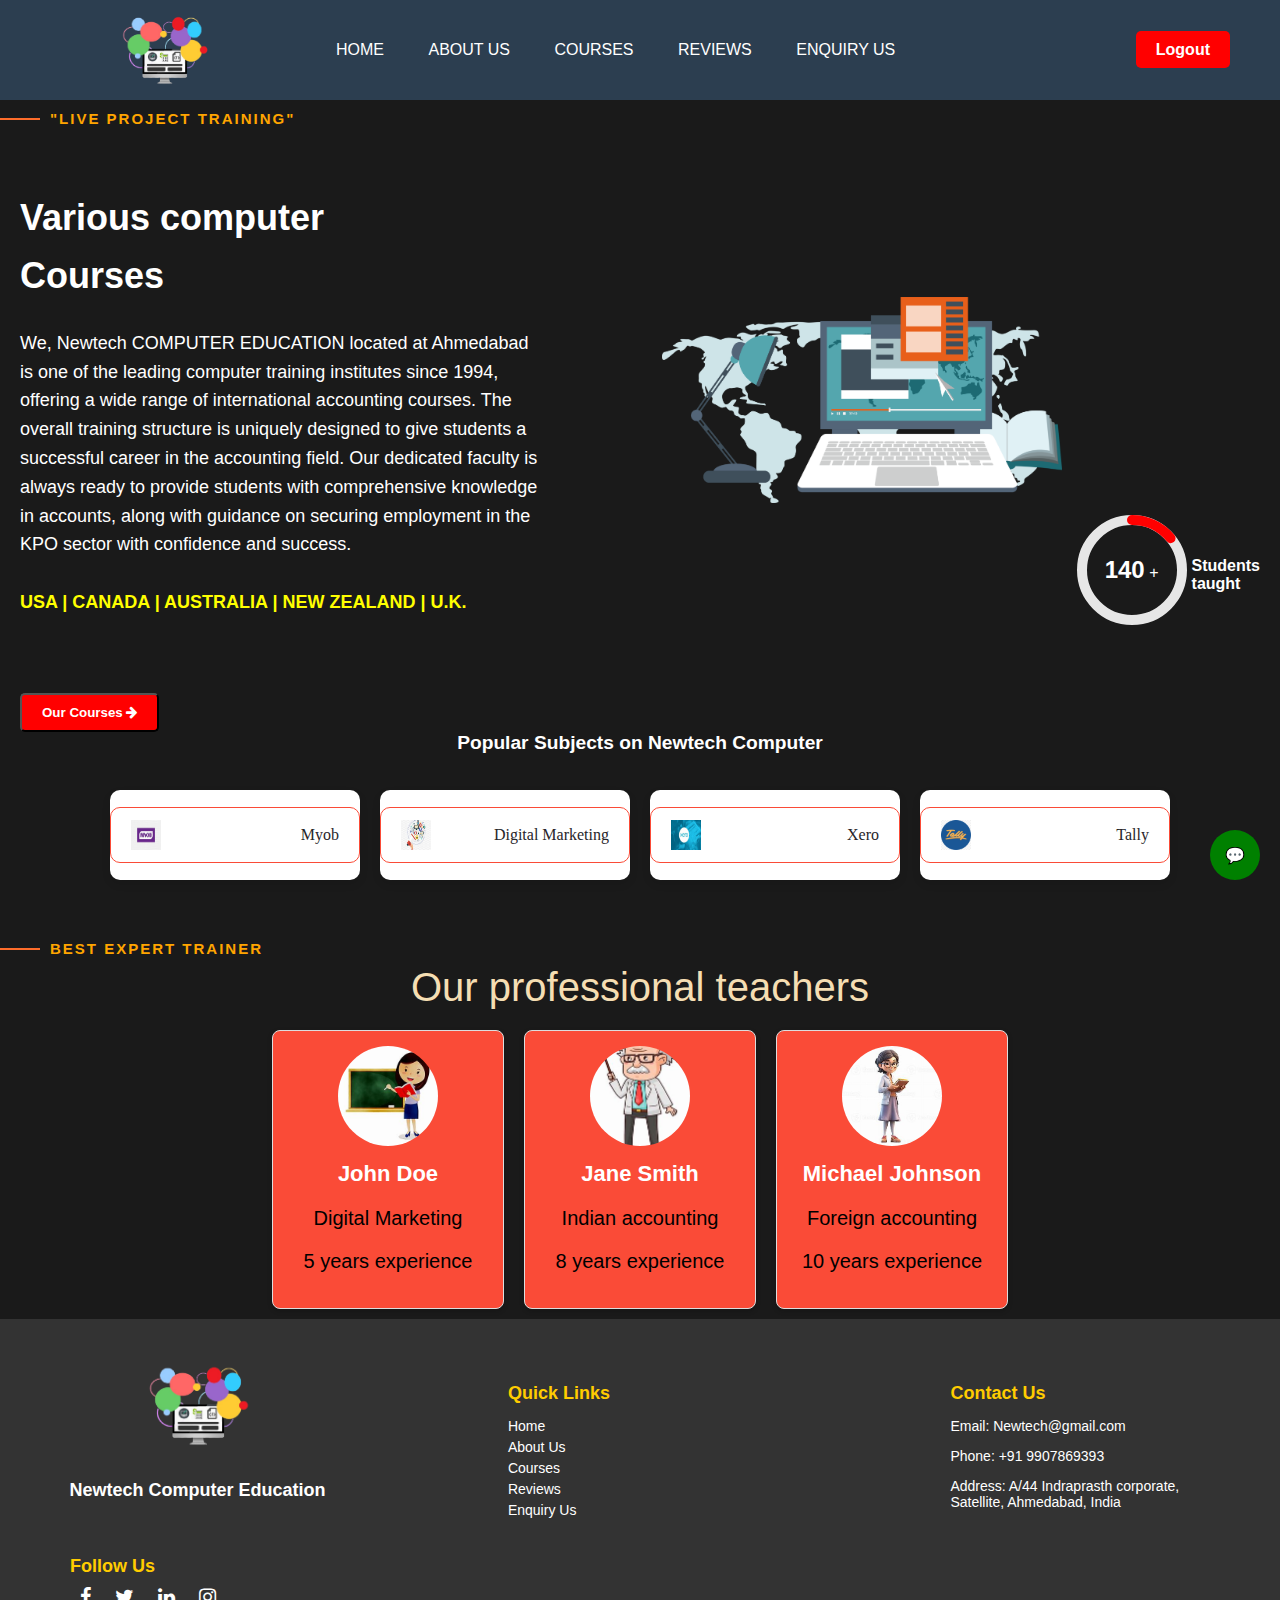
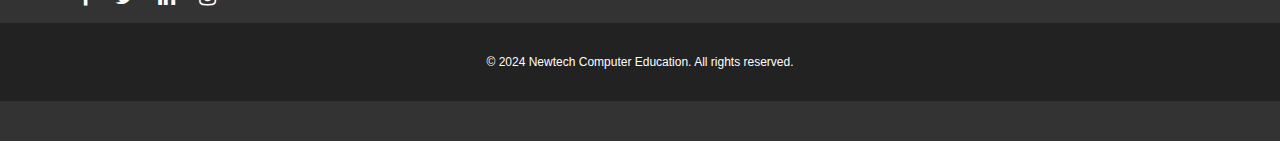
<file: index.html>
<head>
    <meta name="viewport" content="width=device-width,initial-scale=1, user-scalable=no">
    <link rel="stylesheet" href="style.css">
    <link rel="stylesheet" href="https://cdnjs.cloudflare.com/ajax/libs/font-awesome/6.0.0-beta3/css/all.min.css">
    <link href="https://stackpath.bootstrapcdn.com/font-awesome/4.7.0/css/font-awesome.min.css" rel="stylesheet">
    <script src="https://code.jquery.com/jquery-3.3.1.js"></script>
    
</head>

<body>
    <div class="responsive-bar">
        <div class="logo">
            <img src="./assets/home4.png" alt="logo" />
        </div>
        <div class="menu">
            <h4>Menu</h4>
        </div>
    </div>

    <nav>
        <div class="logo">
            <img src="./assets/home4.png" alt="logo" />
        </div>
        <ul>
            <li><a href="#">Home</a></li>
            <li><a href="about.html">About us</a></li>
            <li class="dropdown">
                <a href="course.html">Courses</a>
              <ul class="dropdown-menu">
                <li><a href="course.html">Web Design</a></li>
                <li><a href="course.html">Tally</a></li>
                <li><a href="course.html">Digital Marketing</a></li>
              </ul>
            
            </li>
            <li><a href="review.html">Reviews</a></li>
            <li><a href="contact.html">Enquiry Us</a></li>
            <li class="sign-in-wrapper"><a href="#" class="sign-in" id="sign-in" onclick="logout()">Logout</a></li>
        </ul>
      
    </nav>
    <div class="heading">
        <span class="subheading">
            "Live Project Training"
        </span>
      
    </div>
    <br>
    <div class="container">
        
        <div class="image-container">
            <div class="text-container">
                <span class="heading-text">
                   <h1> Various computer<br>
                    Courses</h1>
                </span>
                <p>
                    We, Newtech COMPUTER EDUCATION located at Ahmedabad
                    is one of the leading computer training institutes since 1994,
                    offering a wide range of international accounting courses. 
                    The overall training structure is uniquely designed to give students 
                    a successful career in the accounting field. 
                    Our dedicated faculty is always ready to provide students with comprehensive knowledge in accounts,
                    along with guidance on securing employment in the KPO sector with confidence and success.
                    <br><br>
                    <strong style="color: yellow !important;">USA | CANADA | AUSTRALIA | NEW ZEALAND | U.K.</strong>
                </p>
            </div>
            <img id="dynamicImage" src="./assets/home1.png" alt="Slideshow Image">
        </div>
        <div class="progress-container">
            <div class="circle-progress">
                <svg width="120" height="120">
                    <circle class="background" cx="60" cy="60" r="50"></circle>
                    <circle class="progress" cx="60" cy="60" r="50"></circle>
                </svg>
                <div class="progress-text">
                    <span class="progress-number">0</span>
                    <span>+</span>
                 
                </div>
            </div>
        </div>
        <span class="progress-text-container">Students taught</span>
    </div>
    <br>
    <button type="button" class="btn" onclick="opencourselist()">Our Courses <i class="fa fa-arrow-right" aria-hidden="true"></i></button>
    <div class="title">
		<span class="title-text">Popular Subjects on Newtech Computer</span>
	</div>
	<br><br>
    <div class="course">
        <center>
            <div class="cbox">
                <div class="det"><a href="course.html"><img src="assets/myob.jpeg" alt="Book Icon">Myob</a></div>
                <div class="det"><a href="course.html"><img src="assets/digitalmarketing.jpeg" alt="GATE Icon">Digital Marketing</a></div>
                <div class="det"><a href="course.html"><img src="assets/xero.jpeg" alt="Paper Icon">Xero</a></div>
                <div class="det"><a href="course.html"><img src="assets/tally.png" alt="Quiz Icon">Tally</a></div>
            </div>
        </center>
    </div>
    <section class="our-teachers">
        <div class="section-heading">
            <span class="subheading1">Best Expert Trainer</span>
        </div>
        <br>
        <div class="section-text">
            <span class="subheading-text">Our professional teachers</span>
        </div>
        <!-- Container for Teacher Cards -->
        <div id="teacher-container" class="teacher-container"></div>
    </section>
    
    <!-- Card Template -->
    <template id="teacher-card-template">
        <div class="teacher-card">
            <img src="" alt="Teacher Photo" class="teacher-photo" />
            <h3 class="teacher-name"></h3>
            <p class="teacher-subject"></p>
            <p class="teacher-experience"></p>
        </div>
    </template>
    <div id="chatbot-icon">💬</div>

    <!-- Chatbot Container -->
    <div id="chatbot-container">
        <div id="chatbot-header">
            <p>Newtech Computer Education</p>
            <button id="close-btn" class="Fa fa-close" style="background-color:none !important;"></button>
        </div>
        <div id="chatbot-messages"></div>
        <div id="chatbot-input-container">
            <input type="text" id="chatbot-input" placeholder="Type a message..." />
            <button id="chatbot-send">Send</button>
        </div>
    </div>
    <footer>
        <div class="footer-container">
            <div class="footer-logo">
                <img src="./assets/home4.png" alt="logo" />
                <p>Newtech Computer Education</p>
            </div>
            <div class="footer-links">
                <h4>Quick Links</h4>
                <ul>
                    <li><a href="index.html">Home</a></li>
                    <li><a href="about.html">About Us</a></li>
                    <li><a href="course.html">Courses</a></li>
                    <li><a href="review.html">Reviews</a></li>
                    <li><a href="contact.html">Enquiry Us</a></li>
                </ul>
            </div>
            <div class="footer-contact">
                <h4>Contact Us</h4>
                <p>Email: Newtech@gmail.com</p>
                <p>Phone: +91 9907869393</p>
                <p>Address: A/44 Indraprasth corporate, Satellite, Ahmedabad, India</p>
            </div>
            <div class="footer-social">
                <h4>Follow Us</h4>
                <a href="#"><i class="fa fa-facebook" aria-hidden="true"></i></a>
                <a href="#"><i class="fa fa-twitter" aria-hidden="true"></i></a>
                <a href="#"><i class="fa fa-linkedin" aria-hidden="true"></i></a>
                <a href="#"><i class="fa fa-instagram" aria-hidden="true"></i></a>
            </div>
        </div>
        <br>
        <div class="footer-bottom">
            <p>&copy; 2024 Newtech Computer Education. All rights reserved.</p>
        </div>
    </footer>
    
    
<script src="script.js"></script>
</body>
</file>
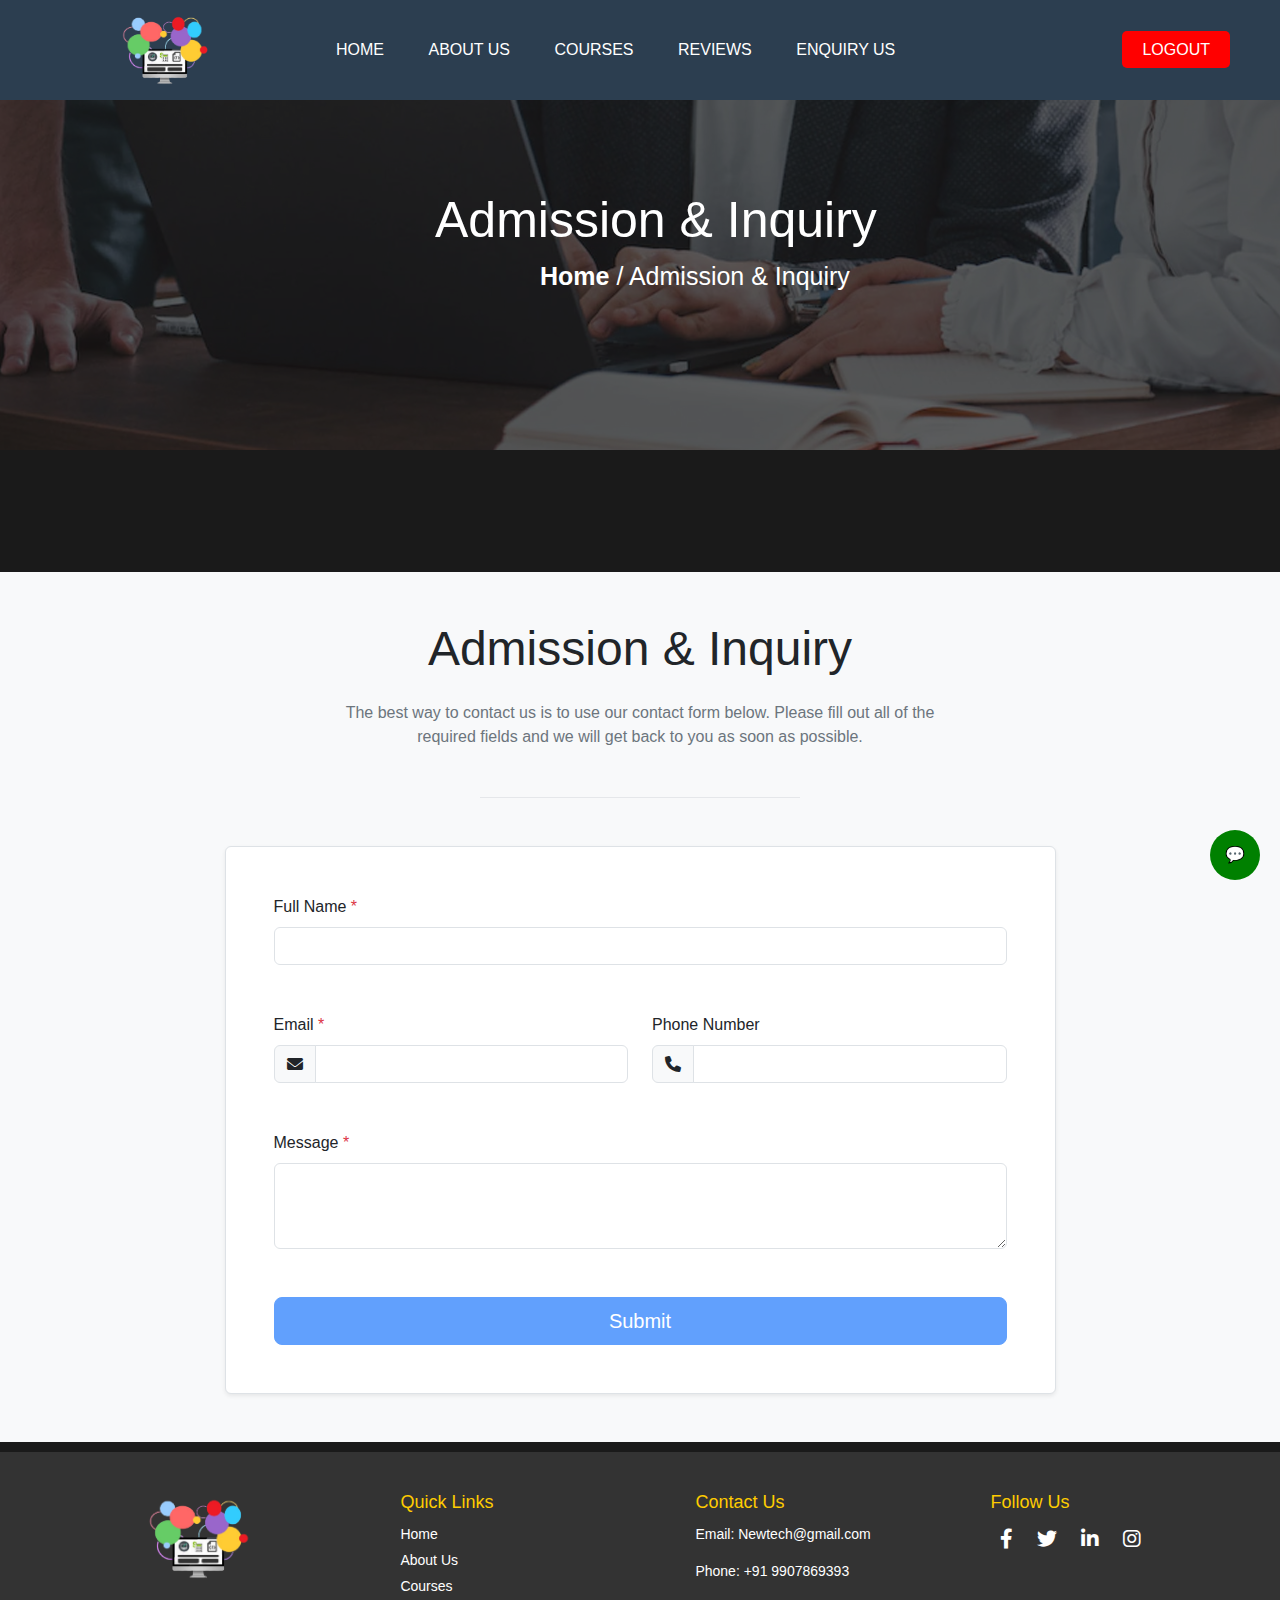
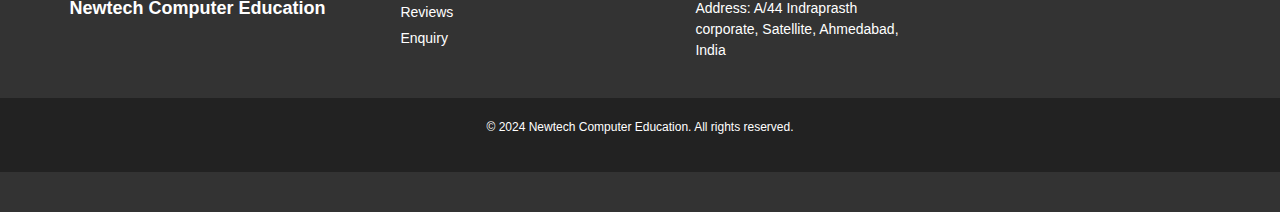
<file: contact.html>
<!DOCTYPE html>
<html lang="en">
<head>
    <meta charset="UTF-8">
    <meta name="viewport" content="width=device-width, initial-scale=1.0">
    <link href="https://cdn.jsdelivr.net/npm/bootstrap@5.3.3/dist/css/bootstrap.min.css" rel="stylesheet" integrity="sha384-QWTKZyjpPEjISv5WaRU9OFeRpok6YctnYmDr5pNlyT2bRjXh0JMhjY6hW+ALEwIH" crossorigin="anonymous">
    <link href="https://stackpath.bootstrapcdn.com/font-awesome/4.7.0/css/font-awesome.min.css" rel="stylesheet">
    <link rel="stylesheet" href="https://cdnjs.cloudflare.com/ajax/libs/font-awesome/6.0.0-beta3/css/all.min.css">
    <link href="https://stackpath.bootstrapcdn.com/font-awesome/4.7.0/css/font-awesome.min.css" rel="stylesheet">
    <script src="https://code.jquery.com/jquery-3.3.1.js"></script> 
    <title>Courses with Coins</title>
    <link rel="stylesheet" href="contact.css">
</head>
<body>
    <div class="responsive-bar">
        <div class="logo">
            <img src="./assets/home4.png" alt="logo" />
        </div>
        <div class="menu">
            <h4>Menu</h4>
        </div>
    </div>

    <nav>
        <div class="logo">
            <img src="./assets/home4.png" alt="logo" />
        </div>
        <ul>
            <li><a href="index.html">Home</a></li>
            <li><a href="about.html">About us</a></li>
            <li class="dropdown">
                <a href="course.html">Courses</a>
                <ul class="dropdown-menu">
                    <li><a href="course.html">Web Design</a></li>
                    <li><a href="course.html">Tally</a></li>
                    <li><a href="course.html">Digital Marketing</a></li>
                  </ul>
            </li>
            <li><a href="review.html">Reviews</a></li>
            <li><a href="contact.html">Enquiry Us</a></li>
            <li class="sign-in-wrapper"><a href="#" class="sign-in" id="sign-in" onclick="logout()">Logout</a></li>
        </ul>
    </nav>
    <div class="image-container" style="
        position: relative; 
        width: 100%; 
        overflow: hidden;
        z-index: -1;
        color: white;
    ">
        <img src="./assets/banner.jpg" style="opacity: 0.3;" alt="Banner Image" class="transparent-image">
        <div style="top:-260px; left: 435px; position:relative;color: white; z-index: 1;" class="overlay-text">
            <h1 style="font-size: 50px;">Admission & Inquiry</h1>
            <p style="position: relative; left: 105px; font-size: 25px;"><b>Home </b> / Admission & Inquiry</p>
        </div>
    </div>
    
    <!-- Contact Section -->
    <section id="form-id" class="bg-light py-3 py-md-5">
        <div class="container">
            <div class="row justify-content-md-center">
                <div class="col-12 col-md-10 col-lg-8 col-xl-7 col-xxl-6">
                    <h2 class="mb-4 display-5 text-center">Admission & Inquiry</h2>
                    <p class="text-secondary mb-5 text-center">The best way to contact us is to use our contact form below. Please fill out all of the required fields and we will get back to you as soon as possible.</p>
                    <hr class="w-50 mx-auto mb-5 mb-xl-9 border-dark-subtle">
                </div>
            </div>
        </div>

        <div  class="container">
            <div class="row justify-content-lg-center">
                <div class="col-12 col-lg-9">
                    <div class="bg-white border rounded shadow-sm overflow-hidden">
                        <form action="#!" onsubmit="return false;">
                            <div class="row gy-4 gy-xl-5 p-4 p-xl-5">
                                <div class="col-12">
                                    <label for="fullname" class="form-label">Full Name <span class="text-danger">*</span></label>
                                    <input type="text" class="form-control" id="fullname" name="fullname" required>
                                </div>
                                <div class="col-12 col-md-6">
                                    <label for="email" class="form-label">Email <span class="text-danger">*</span></label>
                                    <div class="input-group">
                                        <span class="input-group-text">
                                            <i class="fa fa-envelope"></i>
                                        </span>
                                        <input type="email" class="form-control" id="email" name="email" required>
                                    </div>
                                </div>
                                <div class="col-12 col-md-6">
                                    <label for="phone" class="form-label">Phone Number</label>
                                    <div class="input-group">
                                        <span class="input-group-text">
                                            <i class="fa fa-phone"></i>
                                        </span>
                                        <input type="tel" class="form-control" id="phone" name="phone">
                                    </div>
                                </div>
                                <div class="col-12">
                                    <label for="message" class="form-label">Message <span class="text-danger">*</span></label>
                                    <textarea class="form-control" id="message" name="message" rows="3" required></textarea>
                                </div>
                                <div class="col-12">
                                    <div class="d-grid">
                                        <button id="submit-button" class="btn btn-primary btn-lg" type="button" disabled>Submit</button>
                                    </div>
                                </div>
                            </div>
                        </form>
                    </div>
                </div>
            </div>
        </div>
    </section>

    <!-- Thank You Section -->
    <section>
        <div class="thank-you" id="thank-id" style="display: none; text-align: center; margin-bottom: 130px;color: white;font-size: 40px;">
            <h1>Thank you for your inquiry! We will get back to you shortly.</h1>
        </div>
    </section>
    <div id="chatbot-icon">💬</div>

    <!-- Chatbot Container -->
    <div id="chatbot-container">
        <div id="chatbot-header">
            <p>Newtech Computer Education</p>
            <button id="close-btn" class="fa fa-close" style="background-color:none !important;"></button>
        </div>
        <div id="chatbot-messages"></div>
        <div id="chatbot-input-container">
            <input type="text" id="chatbot-input" placeholder="Type a message..." />
            <button id="chatbot-send">Send</button>
        </div>
    </div>
    <footer>
        <div class="footer-container">
            <div class="footer-logo">
                <img src="./assets/home4.png" alt="logo" />
                <p>Newtech Computer Education</p>
            </div>
            <div class="footer-links">
                <h4>Quick Links</h4>
                <ul>
                    <li><a href="index.html">Home</a></li>
                    <li><a href="about.html">About Us</a></li>
                    <li><a href="course.html">Courses</a></li>
                    <li><a href="review.html">Reviews</a></li>
                    <li><a href="contact.html">Enquiry</a></li>
                </ul>
            </div>
            <div class="footer-contact">
                <h4>Contact Us</h4>
                <p>Email: Newtech@gmail.com</p>
                <p>Phone: +91 9907869393</p>
                <p>Address: A/44 Indraprasth corporate, Satellite, Ahmedabad, India</p>
            </div>
            <div class="footer-social">
                <h4>Follow Us</h4>
                <a href="#"><i class="fa fa-facebook" aria-hidden="true"></i></a>
                <a href="#"><i class="fa fa-twitter" aria-hidden="true"></i></a>
                <a href="#"><i class="fa fa-linkedin" aria-hidden="true"></i></a>
                <a href="#"><i class="fa fa-instagram" aria-hidden="true"></i></a>
            </div>
        </div>
        <br>
        <div class="footer-bottom">
            <p>&copy; 2024 Newtech Computer Education. All rights reserved.</p>
        </div>
    </footer>

    <script src="contact.js"></script>
</body>
</html>
</file>
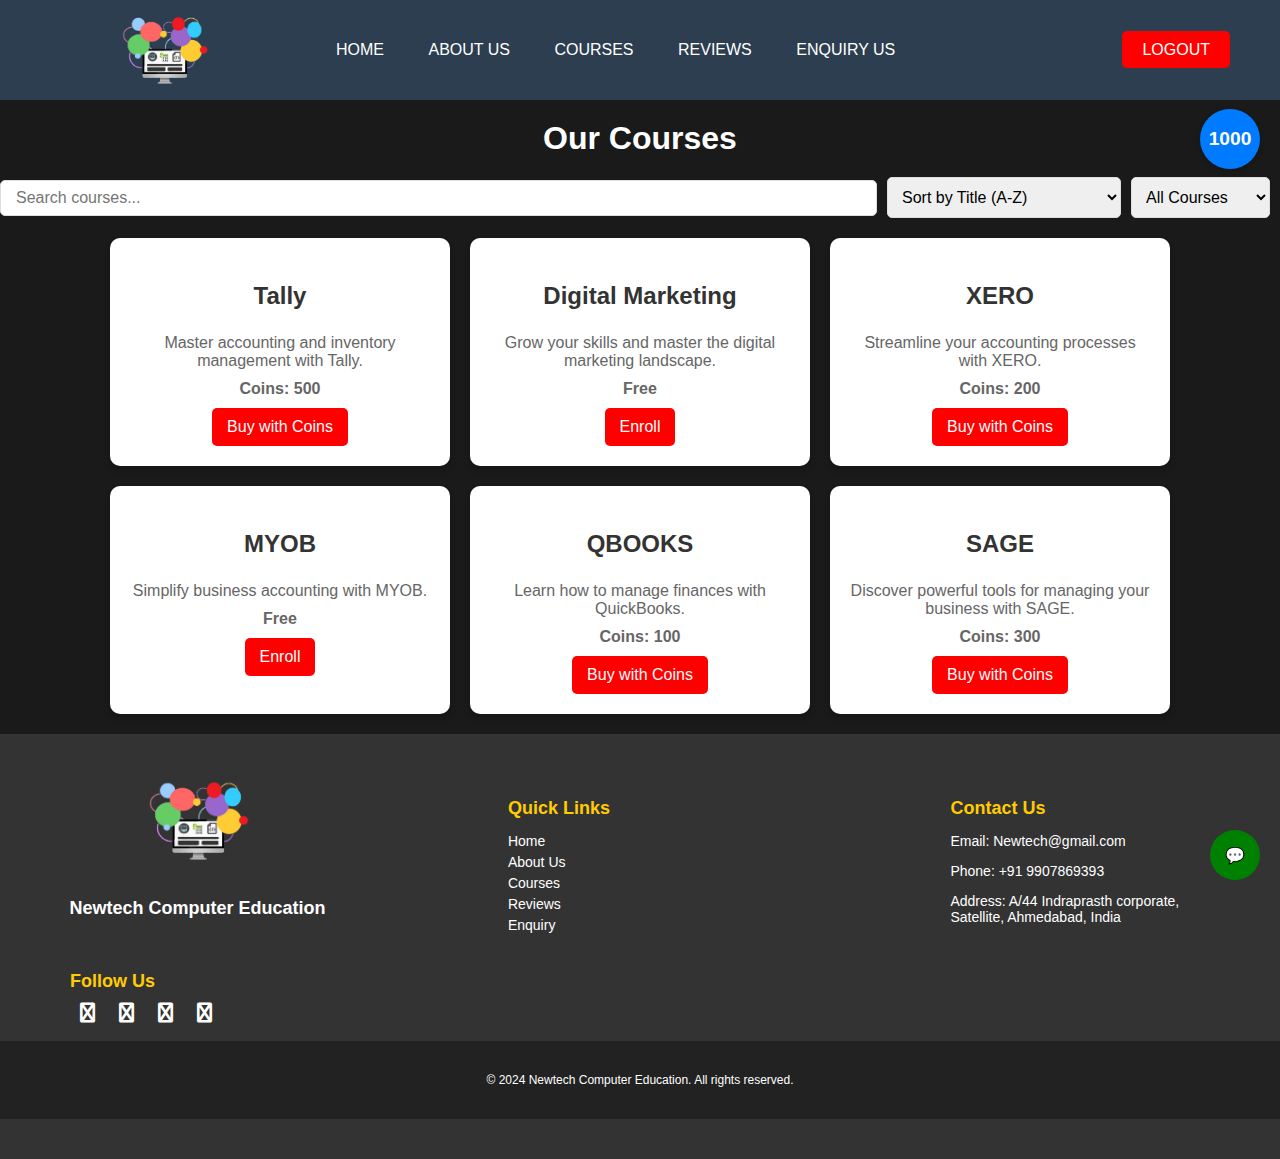
<file: course.html>
<!DOCTYPE html>
    <html lang="en">
    <head>
        <meta charset="UTF-8">
        <meta name="viewport" content="width=device-width, initial-scale=1.0">
        <link rel="stylesheet" href="https://cdnjs.cloudflare.com/ajax/libs/font-awesome/6.0.0-beta3/css/all.min.css">
        <script src="https://code.jquery.com/jquery-3.3.1.js"></script>
        <title>Courses with Coins</title>
        <link rel="stylesheet" href="course.css">
    </head>
    <body>
        <div class="responsive-bar">
            <div class="logo">
                <img src="./assets/home4.png" alt="logo" />
            </div>
            <div class="menu">
                <h4>Menu</h4>
            </div>
        </div>

        <nav>
            <div class="logo">
                <img src="./assets/home4.png" alt="logo" />
            </div>
            <ul>
                <li><a href="index.html">Home</a></li>
                <li><a href="about.html">About us</a></li>
                <li class="dropdown">
                    <a href="course.html">Courses</a>
                    <ul class="dropdown-menu">
                        <li><a href="course.html">Web Design</a></li>
                        <li><a href="course.html">Tally</a></li>
                        <li><a href="course.html">Digital Marketing</a></li>
                    </ul>
                </li>
                <li><a href="review.html">Reviews</a></li>
                <li><a href="contact.html">Enquiry Us</a></li>
                <li class="sign-in-wrapper"><a href="#" class="sign-in" id="sign-in" onclick="logout()">Logout</a></li>
            </ul>
        </nav>

        <section>
            <div class="course-heading">
                <!-- Centered Heading -->
                <span style="font-size: 2rem; font-weight: bold;">Our Courses</span>

                <!-- Round Button for Coins (Positioned on the right) -->
                <div id="coins-button">
                    1000
                </div>
            </div>

            <!-- Filter, Sort, and Search -->
            <div class="course-controls">
                <input type="text" id="search-bar" placeholder="Search courses..." onkeyup="searchCourses()">
                <select id="sort-select" onchange="sortCourses()">
                    <option value="title-asc">Sort by Title (A-Z)</option>
                    <option value="title-desc">Sort by Title (Z-A)</option>
                    <option value="price-asc">Sort by Price (Low to High)</option>
                    <option value="price-desc">Sort by Price (High to Low)</option>
                </select>
                <select id="filter-select" onchange="filterCourses()">
                    <option value="all">All Courses</option>
                    <option value="free">Free Courses</option>
                    <option value="paid">Paid Courses</option>
                </select>
            </div>

            <div class="course-container" id="course-container"></div>
        
        </section>
        <section id="course-details-section" class="hidden">
            <div id="course-details-content"></div>
        </section>
        <!--<button onclick="resetAllData()">Reset All Data</button> -->
        <div id="chatbot-icon">💬</div>

        <!-- Chatbot Container -->
        <div id="chatbot-container">
            <div id="chatbot-header">
                <p>Newtech Computer Education</p>
                <button id="close-btn" class="fa fa-close" style="background-color:none !important;"></button>
            </div>
            <div id="chatbot-messages"></div>
            <div id="chatbot-input-container">
                <input type="text" id="chatbot-input" placeholder="Type a message..." />
                <button id="chatbot-send">Send</button>
            </div>
        </div>
        <footer>
            <div class="footer-container">
                <div class="footer-logo">
                    <img src="./assets/home4.png" alt="logo" />
                    <p>Newtech Computer Education</p>
                </div>
                <div class="footer-links">
                    <h4>Quick Links</h4>
                    <ul>
                        <li><a href="index.html">Home</a></li>
                        <li><a href="about.html">About Us</a></li>
                        <li><a href="course.html">Courses</a></li>
                        <li><a href="review.html">Reviews</a></li>
                        <li><a href="contact.html">Enquiry</a></li>
                    </ul>
                </div>
                <div class="footer-contact">
                    <h4>Contact Us</h4>
                    <p>Email: Newtech@gmail.com</p>
                    <p>Phone: +91 9907869393</p>
                    <p>Address: A/44 Indraprasth corporate, Satellite, Ahmedabad, India</p>
                </div>
                <div class="footer-social">
                    <h4>Follow Us</h4>
                    <a href="#"><i class="fa fa-facebook" aria-hidden="true"></i></a>
                    <a href="#"><i class="fa fa-twitter" aria-hidden="true"></i></a>
                    <a href="#"><i class="fa fa-linkedin" aria-hidden="true"></i></a>
                    <a href="#"><i class="fa fa-instagram" aria-hidden="true"></i></a>
                </div>
            </div>
            <br>
            <div class="footer-bottom">
                <p>&copy; 2024 Newtech Computer Education. All rights reserved.</p>
            </div>
        </footer>


        <script src="course.js"></script>
    </body>
    </html>
</file>
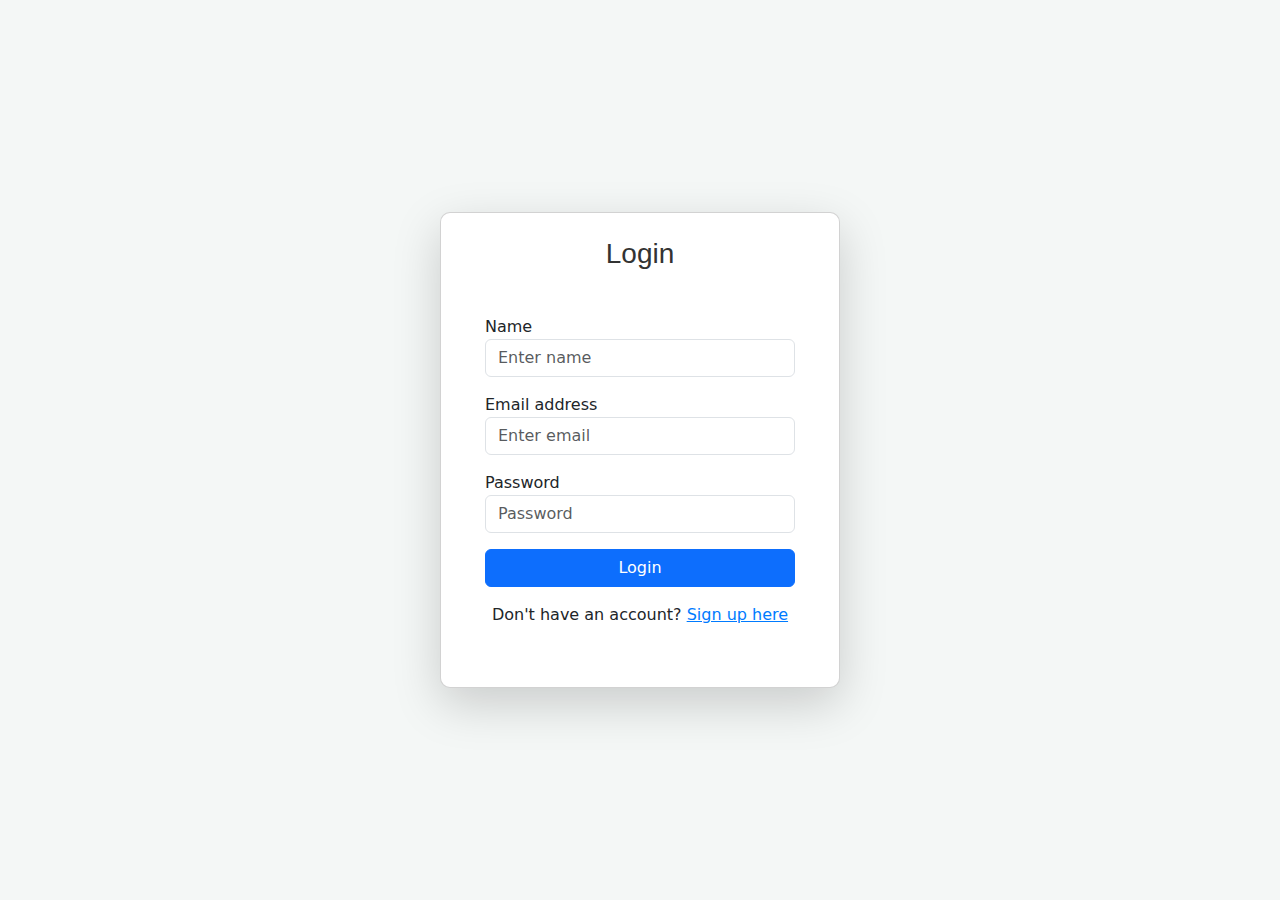
<file: login.html>
<!DOCTYPE html>
<html lang="en">
<head>
    <meta charset="UTF-8">
    <meta name="viewport" content="width=device-width, initial-scale=1.0">
    <title>Login & Sign Up</title>
    
    <!-- Bootstrap CSS -->
    <link href="https://cdn.jsdelivr.net/npm/bootstrap@5.3.3/dist/css/bootstrap.min.css" rel="stylesheet" integrity="sha384-QWTKZyjpPEjISv5WaRU9OFeRpok6YctnYmDr5pNlyT2bRjXh0JMhjY6hW+ALEwIH" crossorigin="anonymous">
    
    <!-- Custom CSS -->
    <link rel="stylesheet" href="login.css">
</head>
<body>
    <div class="container d-flex justify-content-center align-items-center vh-100">
        <div class="card p-4 shadow-lg" style="width: 100%; max-width: 400px;">
            <h3 class="text-center mb-4" id="form-title">Login</h3>

            <!-- Login Form -->
            <form id="login-form">
                <div class="form-group mb-3">
                    <label for="login-name">Name</label>
                    <input type="text" class="form-control" id="login-name" placeholder="Enter name" required>
                </div>  
                <div class="form-group mb-3">
                    <label for="login-email">Email address</label>
                    <input type="email" class="form-control" id="login-email" placeholder="Enter email" required>
                </div>  
                <div class="form-group mb-3">
                    <label for="login-password">Password</label>
                    <input type="password" class="form-control" id="login-password" placeholder="Password" required>
                </div>
                <button type="submit" class="btn btn-primary w-100">Login</button>
                <p class="text-center mt-3">Don't have an account? <a href="#" id="show-signup">Sign up here</a></p>
            </form>

            <!-- Sign Up Form -->
            <form id="signup-form" style="display: none;">
                <div class="form-group mb-3">
                    <label for="signup-name">Name</label>
                    <input type="text" class="form-control" id="signup-name" placeholder="Enter name" required>
                </div>
                <div class="form-group mb-3">
                    <label for="signup-email">Email address</label>
                    <input type="email" class="form-control" id="signup-email" placeholder="Enter email" required>
                </div>
                <div class="form-group mb-3">
                    <label for="signup-password">Password</label>
                    <input type="password" class="form-control" id="signup-password" placeholder="Password" required>
                </div>
                <div class="form-group mb-3">
                    <label for="confirm-password">Confirm Password</label>
                    <input type="password" class="form-control" id="confirm-password" placeholder="Confirm Password" required>
                </div>
                <button type="submit" class="btn btn-success w-100">Sign Up</button>
                <p class="text-center mt-3">Already have an account? <a href="#" id="show-login">Login here</a></p>
            </form>
        </div>
    </div>

    <!-- Custom JS -->
    <script src="login.js"></script>
</body>
</html>
</file>
<file: style.css>
body{
	margin: 0;
	padding: 0;
    font-family: sans-serif;
    background-color:#1a1a1a ;
}
.responsive-bar{
    display: none;
}
nav{
    width: 100%;
    position: fixed;
    top: 0;
    left: 0;
    height: 100px;
    padding: 10px 100px;
    box-sizing: border-box;
    transition: .5s;
    background-color: #2c3e50  !important;
   z-index: 1000;
}

nav.black{
    background: rgba(0,0,0,0.8);
    height: 80px;
    padding: 10px 50px;
}
nav .logo{
    float: left;
}
nav .logo img{
    height: 80px;
    transition: .5s;
}
nav.black .logo img{
    height: 60px;
}
nav > ul{
    width: 80%;
    margin: 0 auto;
    padding: 0;
    float: right;
}
nav > ul > li{
    list-style: none;
    display: inline-block;
}
nav > ul > li > a:hover{
    background: #f00;
    color: #fff;
}
nav > ul > li > a{
    color:#fff !important   ;
    text-decoration: none;
    text-transform: uppercase; /*for capitalisation of letters */
    line-height: 80px;
    padding: 5px 20px;
    transition: .5s;   
}
nav.black > ul > li > a{
    color: #fff ;
    line-height: 60px;
}



    nav > ul > li > a {
        color: #262626;
        text-decoration: none;
        text-transform: uppercase;
        line-height: 80px;
        padding: 5px 20px;
        transition: .5s;
    }


nav > ul > li > a.sign-in {
    background-color: #f00; 
    color: #fff;           
    border-radius: 5px;    
    padding: 10px 20px;   
    font-weight: bold;
    text-transform: none;  /* Keep the text as it is */
 
}

nav > ul > li > a.sign-in:hover {
    background-color: #fff; /* Hover effect */
    color: #f00 !important;
    border: 1px solid #f00;
   
}
nav > ul > li.sign-in-wrapper {
    position: absolute; /* Make the parent <li> positioned relative to the nav */
    top: 10px;          /* Adjust the vertical position */
    right: 50px;        /* Adjust the horizontal position */
}
/* Style for the dropdown menu */
nav ul li {
    position: relative; /* Allows dropdown menu to position relative to its parent */
}

nav ul li .dropdown-menu {
    display: none; /* Initially hide the dropdown menu */
    position: absolute;
    top: 100%; /* Position the dropdown below the "Portfolio" item */
    left: 0;
    background-color: #fff; /* Background color */
    padding: 0;
    margin: 0;
    list-style: none;
    box-shadow: 0 8px 16px rgba(0, 0, 0, 0.2); /* Add shadow for dropdown */
    z-index: 1000;
}

nav ul li .dropdown-menu li {
    display: block;
}

nav ul li .dropdown-menu a {
    display: block;
    padding: 10px 20px;
    text-decoration: none;
    color: #262626;
    transition: background 0.3s;
}

nav ul li .dropdown-menu a:hover {
    background-color: #f00; /* Background on hover */
    color: #fff;
}

/* Show dropdown on hover */
nav ul li.dropdown:hover .dropdown-menu {
    display: block; /* Dropdown becomes visible on hover */
}

.container {
    margin-top: 120px; /* Adjust margin for spacing */
    display: flex;
    justify-content: center;
    align-items: center;
    padding: 20px;
    height:50%;
}

.image-container {
    display: flex; /* Align children in a row */
    justify-content: space-between; /* Space text and image */
    align-items: center;
    gap: 20px; /* Adds space between text and image */
    flex-wrap: wrap; /* Wrap content on smaller screens */
}

.text-container {
    flex: 1; /* Allow text to take up available space */
    font-size: 18px;
    line-height: 1.6;
   color: white;

    max-width: 50%; /* Prevent text from taking too much space */
}

.image-container img {
    flex-shrink: 0; /* Prevent the image from shrinking */
    width: 400px; /* Adjust the image width */
    height: auto; /* Maintain aspect ratio */
    max-width: 100%; /* Make image responsive */
    margin: 10px; /* Add spacing */
}
.subheading {
    text-transform: uppercase;
    font-size: 15px;
    color: orange;
    font-weight: 600;
    letter-spacing: 2px;
    position: relative; /* Position for the ::before pseudo-element */
    padding-left: 50px; /* Space for the ::before content */
    display: inline-block;
    top: 110px;
}

.subheading::before {
    content: ''; /* Add a decorative element here, e.g., a line, dot, etc. */
    position: absolute;
    left: 0; /* Position it at the start of the container */
    top: 50%; /* Align vertically in the middle */
    transform: translateY(-50%); /* Perfect vertical alignment */
    width: 40px; /* Length of the before element */
    height: 2px; /* Thickness of the line */
    background-color: #fe6d2b; /* Color of the line */
}
.container .image-container .text-container .heading-text{
  color: white;
}
.btn{
    background-color: #f00; 
    color: #fff;           
    border-radius: 5px;    
    padding: 10px 20px;   
    font-weight: bold;
    text-transform: none;  /* Keep the text as it is */
    margin-top: 30px;
    margin-left: 20px;
}
.btn:hover{
    background-color: #fff; /* Hover effect */
    color: #f00 !important;
    border: 1px solid #f00;
   
}
footer {
    background-color: #333;
    color: #fff;
    padding: 40px 0;
    font-size: 14px;
    margin-top: 10px;
}

.footer-container {
    display: flex;
    justify-content: space-between;
    padding: 0 50px;
    flex-wrap: wrap;
}

.footer-logo {
    width: 25%;
    text-align: center;
}

.footer-logo img {
    width: 150px;
    margin-bottom: 10px;
}

.footer-logo p {
    font-size: 18px;
    font-weight: bold;
}

.footer-links, .footer-contact, .footer-social {
    width: 22%;
    padding: 0 20px;
}

.footer-links h4, .footer-contact h4, .footer-social h4 {
    font-size: 18px;
    margin-bottom: 10px;
    color: #ffcc00; /* Gold color for headers */
}

.footer-links ul {
    list-style: none;
    padding: 0;
}

.footer-links ul li {
    margin: 5px 0;
}

.footer-links ul li a {
    color: #fff;
    text-decoration: none;
    transition: color 0.3s;
}

.footer-links ul li a:hover {
    color: #ffcc00; /* Gold color for hover effect */
}

.footer-social a {
    color: #fff;
    margin: 0 10px;
    font-size: 20px;
    text-decoration: none;
    transition: color 0.3s;
}

.footer-social a:hover {
    color: #ffcc00; /* Gold color for hover effect */
}

.footer-bottom {
    background-color: #222;
    text-align: center;
    padding: 20px 0;
    font-size: 12px;
    color: #fff;
}

@media screen and (max-width: 768px) {
    .footer-container {
        flex-direction: column;
        align-items: center;
    }

    .footer-logo, .footer-links, .footer-contact, .footer-social {
        width: 100%;
        text-align: center;
        margin-bottom: 20px;
    }

    .footer-social a {
        font-size: 18px;
    }
}
.progress-container {
    display: flex;
    justify-content: center;
    margin-top: 340px;
}

.circle-progress {
    position: relative;
    width: 120px;
    height: 120px;
    display: flex;
    justify-content: center;
    align-items: center;
}

.circle-progress svg {
    transform: rotate(-90deg); /* Rotate the SVG so the progress starts from top */
}

.circle-progress .background {
    fill: none;
    stroke: #e6e6e6; /* Light grey background circle */
    stroke-width: 10;
}

.circle-progress .progress {
    fill: none;
    stroke: #f00; /* Red color for the progress circle */
    stroke-width: 10;
    stroke-linecap: round;
    stroke-dasharray: 314; /* Circumference of the circle (2 * π * r = 314) */
    stroke-dashoffset: 314; /* Initially hide the progress */
    transition: stroke-dashoffset 2s ease-out; /* Animate the progress */
}

.progress-text {
    position: absolute;
    text-align: center;
    color: white;
}

.progress-number {
    font-size: 24px;
    font-weight: bold;
}

.progress-label {
    font-size: 12px;
    font-weight: lighter;
    margin-top: 5px;
    color: white;
}
.progress-text-container{
    color: white;
    margin-top: 350px;
    font-weight: bolder;
}
.cbox {
    position: relative;
    width: 100%;
    display: inline-flex;
    flex-wrap: wrap;
    justify-content: center;
    gap: 20px; /* Add space between boxes */
}

.cbox .det {
    width: 250px;
    height: 90px;
    background: #fff;
    cursor: pointer;
    box-shadow: 0px 4px 8px rgba(0, 0, 0, 0.1); /* Add shadow for depth */
    border-radius: 10px;
    display: flex;
    align-items: center;
    justify-content: center;
    transition: transform 0.3s ease-in-out; /* Smooth hover transition */
}

.cbox .det:hover {
    transform: scale(1.05); /* Slightly scale up on hover */
}

.cbox .det a {
    display: flex;
    align-items: center; /* Center items vertically */
    justify-content: space-between; /* Space between the text and image */
    width: 100%;
    padding: 12px 20px;
    border-radius: 10px;
    border: 1px solid #FA4B37;
    font-size: 16px;
    color: #272529;
    font-family: cursive;
    text-decoration: none;
    transition: background 0.3s ease, color 0.3s ease; /* Smooth transition for background and text color */
}

.cbox .det a:hover {
    background: linear-gradient(to right, #FA4B37, #DF2771);
    color: white;
}

.cbox .det a:hover img {
    filter: brightness(1.1); /* Slightly brighten the image on hover */
}

.cbox img {
    width: 30px; /* Increase the size of the images */
    height: 30px;
    margin-right: 15px; /* Adjust spacing between image and text */
}
.title-text{
 color: white;
 font-weight: bolder;
 display: flex;
 align-items: center;
 justify-content: center;
 font-size: larger;
}

.subheading1 {
    margin-top: 50px;
    text-transform: uppercase;
    font-size: 15px;
    color: orange;
    font-weight: 600;
    letter-spacing: 2px;
    position: relative; /* Position for the ::before pseudo-element */
    padding-left: 50px; /* Space for the ::before content */
    display: inline-block;
    top: 10px;
}

.subheading1::before {
    content: ''; /* Add a decorative element here, e.g., a line, dot, etc. */
    position: absolute;
    left: 0; /* Position it at the start of the container */
    top: 50%; /* Align vertically in the middle */
    transform: translateY(-50%); /* Perfect vertical alignment */
    width: 40px; /* Length of the before element */
    height: 2px; /* Thickness of the line */
    background-color: #fe6d2b; /* Color of the line */
}


.subheading-text{
    color: wheat;
    position: relative;
    align-items: center;
    justify-content: center;
    display: flex;
    font-size: 40px;
}
.teacher-container {
    display: flex;
    flex-wrap: wrap;
    justify-content: center;
    gap: 20px;
    margin-top: 20px;
}

.teacher-card {
    border: 1px solid #ddd;
    border-radius: 8px;
    padding: 15px;
    width: 200px;
    text-align: center;
    box-shadow: 0 2px 5px rgba(0, 0, 0, 0.2);
    transition: transform 0.3s ease-in-out;
    background-color:  #FA4B37;
}

.teacher-card:hover {
    transform: translateY(-10px);
}

.teacher-photo {
    width: 100px;
    height: 100px;
    border-radius: 50%;
    object-fit: cover;
    margin-bottom: 10px;
}

.teacher-name {
    font-size: 22px;
    color:white;
    margin: 5px 0;
    font-weight: bolder;

}

.teacher-subject,
.teacher-experience {
    font-size: 20px;
    color:black;
}
#chatbot-container {
    position: fixed;
    bottom: 20px;
    right: 20px;
    width: 300px;
    background: #f1f1f1;
    border-radius: 10px;
    box-shadow: 0 4px 6px rgba(0, 0, 0, 0.1);
    overflow: hidden;
    display: none;
}

#chatbot-header {
    background: #FA4B37;
    color: white;
    padding: 10px;
    text-align: center;
    display: flex;
    justify-content: space-between;
    align-items: center;
}

#chatbot-messages {
    height: 300px;
    overflow-y: auto;
    padding: 10px;
    display: flex;
    flex-direction: column;
    gap: 10px; /* Space between messages */
}

#chatbot-input-container {
    display: flex;
    padding: 10px;
    background: #fff;
}

#chatbot-input {
    flex: 1;
    padding: 5px;
    border: 1px solid #ccc;
    border-radius: 5px;
}

#chatbot-send {
    margin-left: 5px;
    background: #FA4B37;
    color: white;
    border: none;
    padding: 5px 10px;
    border-radius: 5px;
    cursor: pointer;
}

#chatbot-icon {
    position: fixed;
    bottom: 20px;
    right: 20px;
    background: green;
    color: white;
    border-radius: 50%;
    width: 50px;
    height: 50px;
    display: flex;
    align-items: center;
    justify-content: center;
    cursor: pointer;
}

.user-message, .bot-message {
    padding: 8px 12px;
    border-radius: 15px;
    display: inline-block;
    max-width: 70%; /* Limit the width of messages */
    word-wrap: break-word;
    margin: 5px 0;
    clear: both;
    position: relative;
}

.user-message {
    background-color: #25D366; /* WhatsApp green */
    color: white;
    text-align: right;
    align-self: flex-end;
    border-radius: 15px 15px 0 15px; /* Rounded corners on the right */
}

.bot-message {
    background-color: #ECE5DD; /* WhatsApp light grayish green */
    color: black; /* Darker text color for better contrast */
    text-align: left;
    align-self: flex-start;
    border-radius: 15px 15px 15px 0; /* Rounded corners on the left */
}
button {
    padding: 5px 10px;
    border-radius: 5px;
    cursor: pointer;
}

button:hover {
    opacity: 0.8;
}
</file>
<file: contact.css>
body {
    margin: 0;
    padding: 0;
    font-family: sans-serif;
    background-color: #1a1a1a;
}

.responsive-bar {
    display: none;
}

nav {
    width: 100%;
    position: fixed;
    top: 0;
    left: 0;
    height: 100px;
    padding: 10px 100px;
    box-sizing: border-box;
    transition: .5s;
    background-color: #2c3e50 !important;
    z-index: 1000;
}

nav.black {
    background: rgba(0, 0, 0, 0.8);
    height: 80px;
    padding: 10px 50px;
}

nav .logo {
    float: left;
}

nav .logo img {
    height: 80px;
    transition: .5s;
}

nav.black .logo img {
    height: 60px;
}

nav > ul {
    width: 80%;
    margin: 0 auto;
    padding: 0;
    float: right;
}

nav > ul > li {
    list-style: none;
    display: inline-block;
}

nav > ul > li > a:hover {
    background: #f00;
    color: #fff;
}

nav > ul > li > a {
    color: #fff !important;
    text-decoration: none;
    text-transform: uppercase;
    line-height: 80px;
    padding: 5px 20px;
    transition: .5s;
}

nav.black > ul > li > a {
    color: #fff;
    line-height: 60px;
}

nav > ul > li > a.sign-in {
    background-color: #f00;
    color: #fff;
    border-radius: 5px;
    padding: 10px 20px;
}

nav > ul > li > a.sign-in:hover {
    background-color: #fff;
    color: #f00 !important;
    border: 1px solid #f00;
}

nav > ul > li.sign-in-wrapper { 
    position: absolute;
    top: 10px;
    right: 50px;
}

/* Style for the dropdown menu */
nav ul li {
    position: relative;
}

nav ul li .dropdown-menu {
    display: none;
    position: absolute;
    top: 100%;
    left: 0;
    background-color: #fff;
    padding: 0;
    margin: 0;
    list-style: none;
    box-shadow: 0 8px 16px rgba(0, 0, 0, 0.2);
    z-index: 1000;
}

nav ul li .dropdown-menu li {
    display: block;
}

nav ul li .dropdown-menu a {
    display: block;
    padding: 10px 20px;
    text-decoration: none;
    color: #262626;
    transition: background 0.3s;
}

nav ul li .dropdown-menu a:hover {
    background-color: #f00;
    color: #fff;
}

/* Show dropdown on hover */
nav ul li.dropdown:hover .dropdown-menu {
    display: block;
}

footer {
    background-color: #333;
    color: #fff;
    padding: 40px 0;
    font-size: 14px;
    margin-top: 10px;
}

.footer-container {
    display: flex;
    justify-content: space-between;
    padding: 0 50px;
    flex-wrap: wrap;
}

.footer-logo {
    width: 25%;
    text-align: center;
}

.footer-logo img {
    width: 150px;
    margin-bottom: 10px;
}

.footer-logo p {
    font-size: 18px;
    font-weight: bold;
}

.footer-links, .footer-contact, .footer-social {
    width: 22%;
    padding: 0 20px;
}

.footer-links h4, .footer-contact h4, .footer-social h4 {
    font-size: 18px;
    margin-bottom: 10px;
    color: #ffcc00;
}

.footer-links ul {
    list-style: none;
    padding: 0;
}

.footer-links ul li {
    margin: 5px 0;
}

.footer-links ul li a {
    color: #fff;
    text-decoration: none;
    transition: color 0.3s;
}

.footer-links ul li a:hover {
    color: #ffcc00;
}

.footer-social a {
    color: #fff;
    margin: 0 10px;
    font-size: 20px;
    text-decoration: none;
    transition: color 0.3s;
}

.footer-social a:hover {
    color: #ffcc00;
}

.footer-bottom {
    background-color: #222;
    text-align: center;
    padding: 20px 0;
    font-size: 12px;
    color: #fff;
}

@media screen and (max-width: 768px) {
    .footer-container {
        flex-direction: column;
        align-items: center;
    }

    .footer-logo, .footer-links, .footer-contact, .footer-social {
        width: 100%;
        text-align: center;
        margin-bottom: 20px;
    }

    .footer-social a {
        font-size: 18px;
    }
}
#chatbot-container {
    position: fixed;
    bottom: 20px;
    right: 20px;
    width: 300px;
    background: #f1f1f1;
    border-radius: 10px;
    box-shadow: 0 4px 6px rgba(0, 0, 0, 0.1);
    overflow: hidden;
    display: none;
}

#chatbot-header {
    background: #FA4B37;
    color: white;
    padding: 10px;
    text-align: center;
    display: flex;
    justify-content: space-between;
    align-items: center;
}

#chatbot-messages {
    height: 300px;
    overflow-y: auto;
    padding: 10px;
    display: flex;
    flex-direction: column;
    gap: 10px; /* Space between messages */
}

#chatbot-input-container {
    display: flex;
    padding: 10px;
    background: #fff;
}

#chatbot-input {
    flex: 1;
    padding: 5px;
    border: 1px solid #ccc;
    border-radius: 5px;
}

#chatbot-send {
    margin-left: 5px;
    background: #FA4B37;
    color: white;
    border: none;
    padding: 5px 10px;
    border-radius: 5px;
    cursor: pointer;
}

#chatbot-icon {
    position: fixed;
    bottom: 20px;
    right: 20px;
    background: green;
    color: white;
    border-radius: 50%;
    width: 50px;
    height: 50px;
    display: flex;
    align-items: center;
    justify-content: center;
    cursor: pointer;
}

.user-message, .bot-message {
    padding: 8px 12px;
    border-radius: 15px;
    display: inline-block;
    max-width: 70%; /* Limit the width of messages */
    word-wrap: break-word;
    margin: 5px 0;
    clear: both;
    position: relative;
}

.user-message {
    background-color: #25D366; /* WhatsApp green */
    color: white;
    text-align: right;
    align-self: flex-end;
    border-radius: 15px 15px 0 15px; /* Rounded corners on the right */
}

.bot-message {
    background-color: #ECE5DD; /* WhatsApp light grayish green */
    color: black; /* Darker text color for better contrast */
    text-align: left;
    align-self: flex-start;
    border-radius: 15px 15px 15px 0; /* Rounded corners on the left */
}
button {
    padding: 5px 10px;
    border-radius: 5px;
    cursor: pointer;
}

button:hover {
    opacity: 0.8;
}
</file>
<file: course.css>
body {
    margin: 0;
    padding: 0;
    font-family: sans-serif;
    background-color: #1a1a1a;
}

.responsive-bar {
    display: none;
}

nav {
    width: 100%;
    position: fixed;
    top: 0;
    left: 0;
    height: 100px;
    padding: 10px 100px;
    box-sizing: border-box;
    transition: .5s;
    background-color: #2c3e50 !important;
    z-index: 1000;
}

nav.black {
    background: rgba(0, 0, 0, 0.8);
    height: 80px;
    padding: 10px 50px;
}

nav .logo {
    float: left;
}

nav .logo img {
    height: 80px;
    transition: .5s;
}

nav.black .logo img {
    height: 60px;
}

nav > ul {
    width: 80%;
    margin: 0 auto;
    padding: 0;
    float: right;
}

nav > ul > li {
    list-style: none;
    display: inline-block;
}

nav > ul > li > a:hover {
    background: #f00;
    color: #fff;
}

nav > ul > li > a {
    color: #fff !important;
    text-decoration: none;
    text-transform: uppercase;
    line-height: 80px;
    padding: 5px 20px;
    transition: .5s;
}

nav.black > ul > li > a {
    color: #fff;
    line-height: 60px;
}

nav > ul > li > a.sign-in {
    background-color: #f00;
    color: #fff;
    border-radius: 5px;
    padding: 10px 20px;
}

nav > ul > li > a.sign-in:hover {
    background-color: #fff;
    color: #f00 !important;
    border: 1px solid #f00;
}

nav > ul > li.sign-in-wrapper { 
    position: absolute;
    top: 10px;
    right: 50px;
}

/* Style for the dropdown menu */
nav ul li {
    position: relative;
}

nav ul li .dropdown-menu {
    display: none;
    position: absolute;
    top: 100%;
    left: 0;
    background-color: #fff;
    padding: 0;
    margin: 0;
    list-style: none;
    box-shadow: 0 8px 16px rgba(0, 0, 0, 0.2);
    z-index: 1000;
}

nav ul li .dropdown-menu li {
    display: block;
}

nav ul li .dropdown-menu a {
    display: block;
    padding: 10px 20px;
    text-decoration: none;
    color: #262626;
    transition: background 0.3s;
}

nav ul li .dropdown-menu a:hover {
    background-color: #f00;
    color: #fff;
}

/* Show dropdown on hover */
nav ul li.dropdown:hover .dropdown-menu {
    display: block;
}

.course-heading {
    color: #fff;
    margin-top: 120px;
    font-size: 50px;
    font-weight: bolder;
    font-style: normal;
    display: flex;
    justify-content: center;
    align-items: center;
    position: relative;
    margin-bottom: 20px;
    margin-top: 120px;
}

#coins-button {
    position: absolute;
    right: 20px;
    background-color: #007bff;
    color: white;
    font-size: 1.2rem;
    border-radius: 50%;
    width: 60px;
    height: 60px;
    display: flex;
    align-items: center;
    justify-content: center;
    box-shadow: 0px 2px 5px rgba(0, 0, 0, 0.2);
    cursor: pointer;
}

.course-controls {
    display: flex;
    justify-content: space-between;
    align-items: center;
    margin-bottom: 20px;
    flex-wrap: wrap;
}

.course-controls input,
.course-controls select {
    padding: 10px;
    font-size: 1rem;
    margin-right: 10px;
    border-radius: 5px;
    border: 1px solid #ddd;
    width: 200px;
}

.course-controls input {
    flex: 1;
}

.course-controls select {
    width: auto;
}

.course-controls button {
    padding: 10px 20px;
    background-color: #ffab00;
    color: white;
    font-size: 1.1rem;
    border: none;
    border-radius: 5px;
    cursor: pointer;
    transition: background-color 0.3s;
}

.course-controls button:hover {
    background-color: #e89b00;
}

#course-container {
    display: flex;
    flex-wrap: wrap;
    justify-content: center;
    gap: 20px;
    margin: 20px auto;
    max-width: 1200px;
}

.course-card {
    background-color: #fff;
    border-radius: 10px;
    box-shadow: 0 4px 6px rgba(0, 0, 0, 0.2);
    width: 300px;
    padding: 20px;
    text-align: center;
    transition: transform 0.3s ease;
}

.course-card:hover {
    transform: translateY(-10px);
}

.course-card h3 {
    font-size: 24px;
    color: #333;
}

.course-card p {
    font-size: 16px;
    color: #666;
    margin: 10px 0;
}

.course-card button {
    background-color: #f00;
    color: #fff;
    border: none;
    padding: 10px 15px;
    border-radius: 5px;
    cursor: pointer;
    font-size: 16px;
}

.course-card button:hover {
    background-color: #333;
    color: #fff;
}

.course-card button[disabled] {
    background-color: green;
    cursor: not-allowed;
}

#search-bar {
    padding: 8px 15px;
    border-radius: 5px;
    border: 1px solid #ddd;
    width: 100px !important;
    font-size: 1rem;
}

@media (max-width: 768px) {
    #search-bar {
        width: 100%;
        margin-bottom: 10px;
    }
}

/* Additional styling for the course details section */
#course-details-section {
    padding: 20px;
    background-color: #fff;
    color: #333;
    border-radius: 10px;
    margin: 20px auto;
    max-width: 800px;
}

.video-list {
    list-style: none;
    padding: 0;
}

.video-list li {
    margin: 10px 0;
    display: flex;
    align-items: center;
}

.video-list li input {
    margin-right: 10px;
}

.progress-bar-container {
    margin-top: 20px;
    text-align: center;
}

progress {
    width: 100%;
    height: 20px;
    appearance: none;
}

progress::-webkit-progress-bar {
    background-color: #f3f3f3;
    border-radius: 5px;
    box-shadow: inset 0 1px 3px rgba(0, 0, 0, 0.2);
}

progress::-webkit-progress-value {
    background-color: #007bff;
    border-radius: 5px;
}

.btn {
    background-color: #f00;
    color: #fff;
    border: none;
    padding: 10px 20px;
    border-radius: 5px;
    font-size: 16px;
    cursor: pointer;
    margin-top: 10px;
}

.btn:hover {
    background-color: #333;
}
#course-details-section {
    padding: 20px;
    background-color: #fff;
    color: #333;
    border-radius: 10px;
    margin: 20px auto;
    max-width: 800px;
}
footer {
    background-color: #333;
    color: #fff;
    padding: 40px 0;
    font-size: 14px;
    margin-top: 10px;
}

.footer-container {
    display: flex;
    justify-content: space-between;
    padding: 0 50px;
    flex-wrap: wrap;
}

.footer-logo {
    width: 25%;
    text-align: center;
}

.footer-logo img {
    width: 150px;
    margin-bottom: 10px;
}

.footer-logo p {
    font-size: 18px;
    font-weight: bold;
}

.footer-links, .footer-contact, .footer-social {
    width: 22%;
    padding: 0 20px;
}

.footer-links h4, .footer-contact h4, .footer-social h4 {
    font-size: 18px;
    margin-bottom: 10px;
    color: #ffcc00;
}

.footer-links ul {
    list-style: none;
    padding: 0;
}

.footer-links ul li {
    margin: 5px 0;
}

.footer-links ul li a {
    color: #fff;
    text-decoration: none;
    transition: color 0.3s;
}

.footer-links ul li a:hover {
    color: #ffcc00;
}

.footer-social a {
    color: #fff;
    margin: 0 10px;
    font-size: 20px;
    text-decoration: none;
    transition: color 0.3s;
}

.footer-social a:hover {
    color: #ffcc00;
}

.footer-bottom {
    background-color: #222;
    text-align: center;
    padding: 20px 0;
    font-size: 12px;
    color: #fff;
}

@media screen and (max-width: 768px) {
    .footer-container {
        flex-direction: column;
        align-items: center;
    }

    .footer-logo, .footer-links, .footer-contact, .footer-social {
        width: 100%;
        text-align: center;
        margin-bottom: 20px;
    }

    .footer-social a {
        font-size: 18px;
    }
}
#chatbot-container {
    position: fixed;
    bottom: 20px;
    right: 20px;
    width: 300px;
    background: #f1f1f1;
    border-radius: 10px;
    box-shadow: 0 4px 6px rgba(0, 0, 0, 0.1);
    overflow: hidden;
    display: none;
}

#chatbot-header {
    background: #FA4B37;
    color: white;
    padding: 10px;
    text-align: center;
    display: flex;
    justify-content: space-between;
    align-items: center;
}

#chatbot-messages {
    height: 300px;
    overflow-y: auto;
    padding: 10px;
    display: flex;
    flex-direction: column;
    gap: 10px; /* Space between messages */
}

#chatbot-input-container {
    display: flex;
    padding: 10px;
    background: #fff;
}

#chatbot-input {
    flex: 1;
    padding: 5px;
    border: 1px solid #ccc;
    border-radius: 5px;
}

#chatbot-send {
    margin-left: 5px;
    background: #FA4B37;
    color: white;
    border: none;
    padding: 5px 10px;
    border-radius: 5px;
    cursor: pointer;
}

#chatbot-icon {
    position: fixed;
    bottom: 20px;
    right: 20px;
    background: green;
    color: white;
    border-radius: 50%;
    width: 50px;
    height: 50px;
    display: flex;
    align-items: center;
    justify-content: center;
    cursor: pointer;
}

.user-message, .bot-message {
    padding: 8px 12px;
    border-radius: 15px;
    display: inline-block;
    max-width: 70%; /* Limit the width of messages */
    word-wrap: break-word;
    margin: 5px 0;
    clear: both;
    position: relative;
}

.user-message {
    background-color: #25D366; /* WhatsApp green */
    color: white;
    text-align: right;
    align-self: flex-end;
    border-radius: 15px 15px 0 15px; /* Rounded corners on the right */
}

.bot-message {
    background-color: #ECE5DD; /* WhatsApp light grayish green */
    color: black; /* Darker text color for better contrast */
    text-align: left;
    align-self: flex-start;
    border-radius: 15px 15px 15px 0; /* Rounded corners on the left */
}
button {
    padding: 5px 10px;
    border-radius: 5px;
    cursor: pointer;
}

button:hover {
    opacity: 0.8;
}
</file>
<file: login.css>
body {
    background-color: #f4f7f6;
}

.card {
    border-radius: 10px;
}

.card h3 {
    font-family: 'Roboto', sans-serif;
    color: #333;
}

form {
    padding: 20px;
}

button {
    border-radius: 5px;
    padding: 10px;
}

a {
    color: #007bff;
}

a:hover {
    text-decoration: underline;
}
</file>
